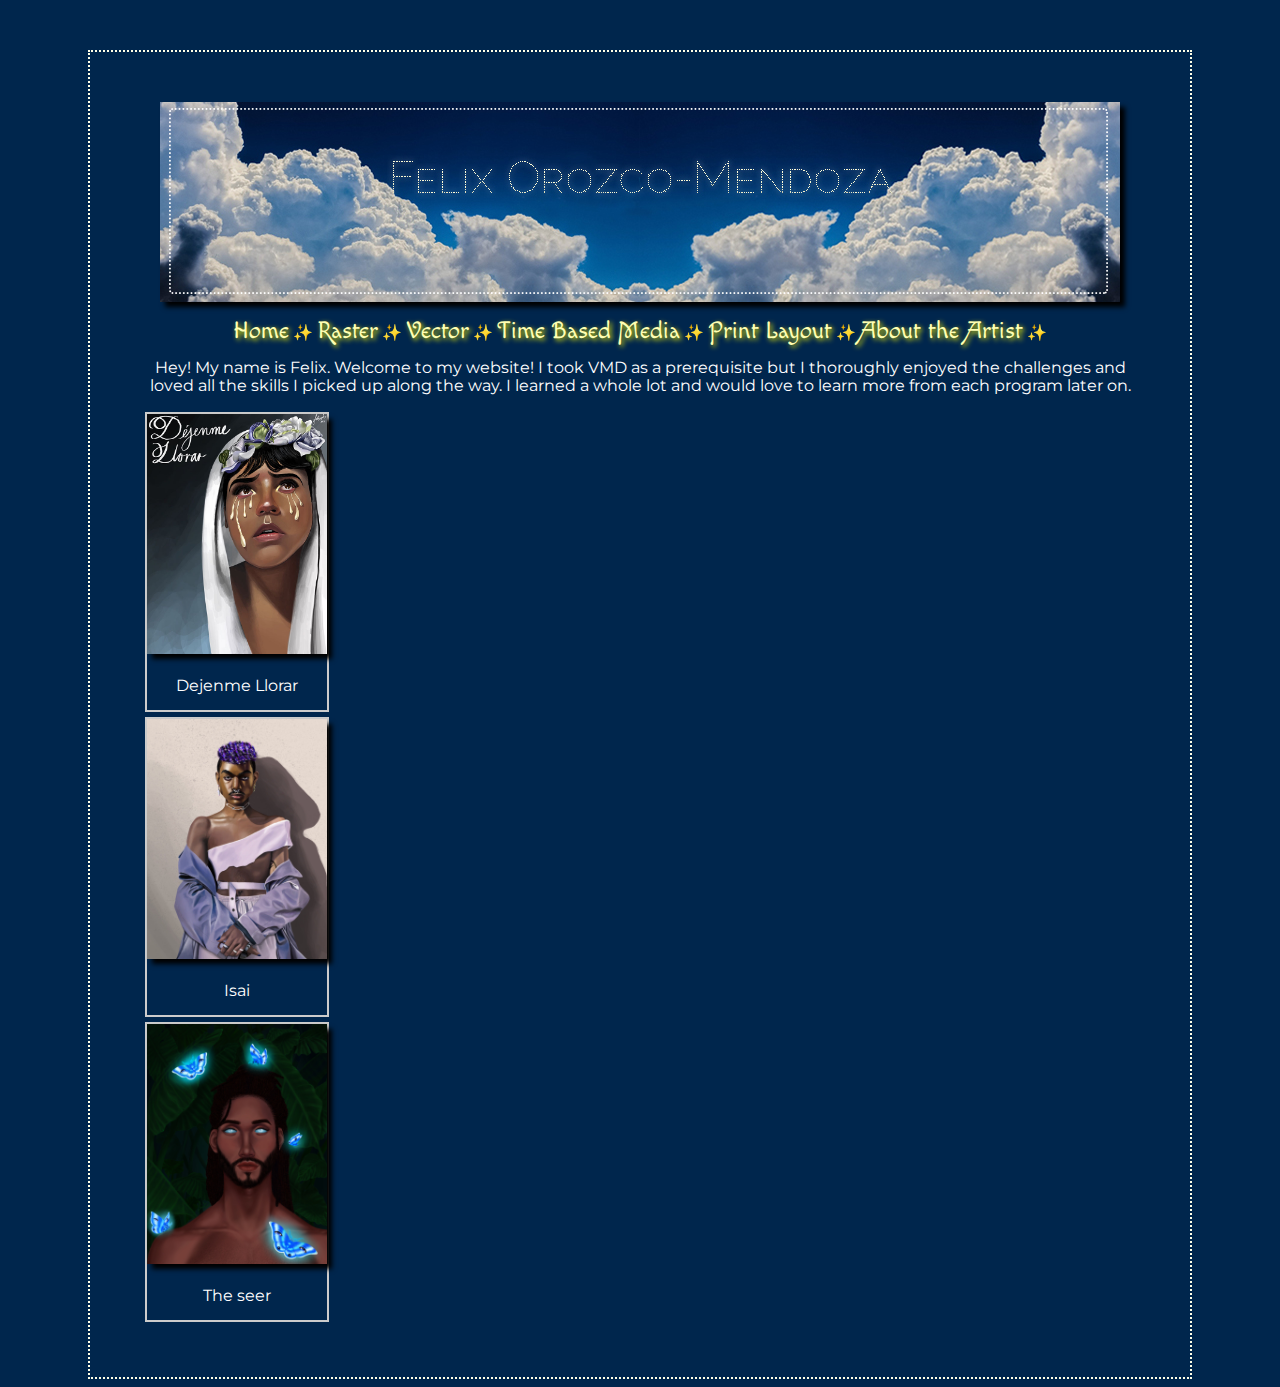
<file: index.html>
<!doctype html>


<html>

<head>
    <title>Felix Orozco-Mendoza</title>
    <link rel="stylesheet" href="css/website.css">
    <link href="https://fonts.googleapis.com/css?family=Frijole|Great+Vibes|Happy+Monkey|Macondo+Swash+Caps|Merienda+One|Montserrat|Raleway+Dots|Zeyada&display=swap" rel="stylesheet">
</head>

<body>
    <img src=images/banner-homapage.jpg>  <p> <a href=index.html>Home</a> ✨
    <a href=Raster.html>Raster</a>  ✨
    <a href=vector.html>Vector</a> ✨
    <a href=tbm.html>Time Based Media</a> ✨
    <a href=print.html>Print Layout</a> ✨
     <a href=about.html>About the Artist</a> ✨
    </p>
    <p>
        Hey! My name is Felix. Welcome to my website! I took VMD as a prerequisite but I thoroughly enjoyed the challenges and loved all the skills I picked up along the way. I learned a whole lot and would love to learn more from each program later on.

        
    </p>
    <div class="gallery">
  <a target="_blank" href=images/IMG_0030.JPG>
    <img src="images/IMG_0030.JPG" alt="Dejenme llorar" width="600" height="800">
  </a>
  <div class="desc">Dejenme Llorar</div>
</div>

<div class="gallery">
  <a target="_blank" href="images/IMG_2533.JPG">
    <img src="images/IMG_2533.JPG" alt="Idai" width="600" height="800">
  </a>
  <div class="desc">Isai</div>
</div>

<div class="gallery">
  <a target="_blank" href="images/IMG_0053.JPG">
    <img src="images/IMG_0053.JPG" alt="The seer" width="600" height="400">
  </a>
  <div class="desc">The seer</div>
</div>

    </body>
</html>
</file>
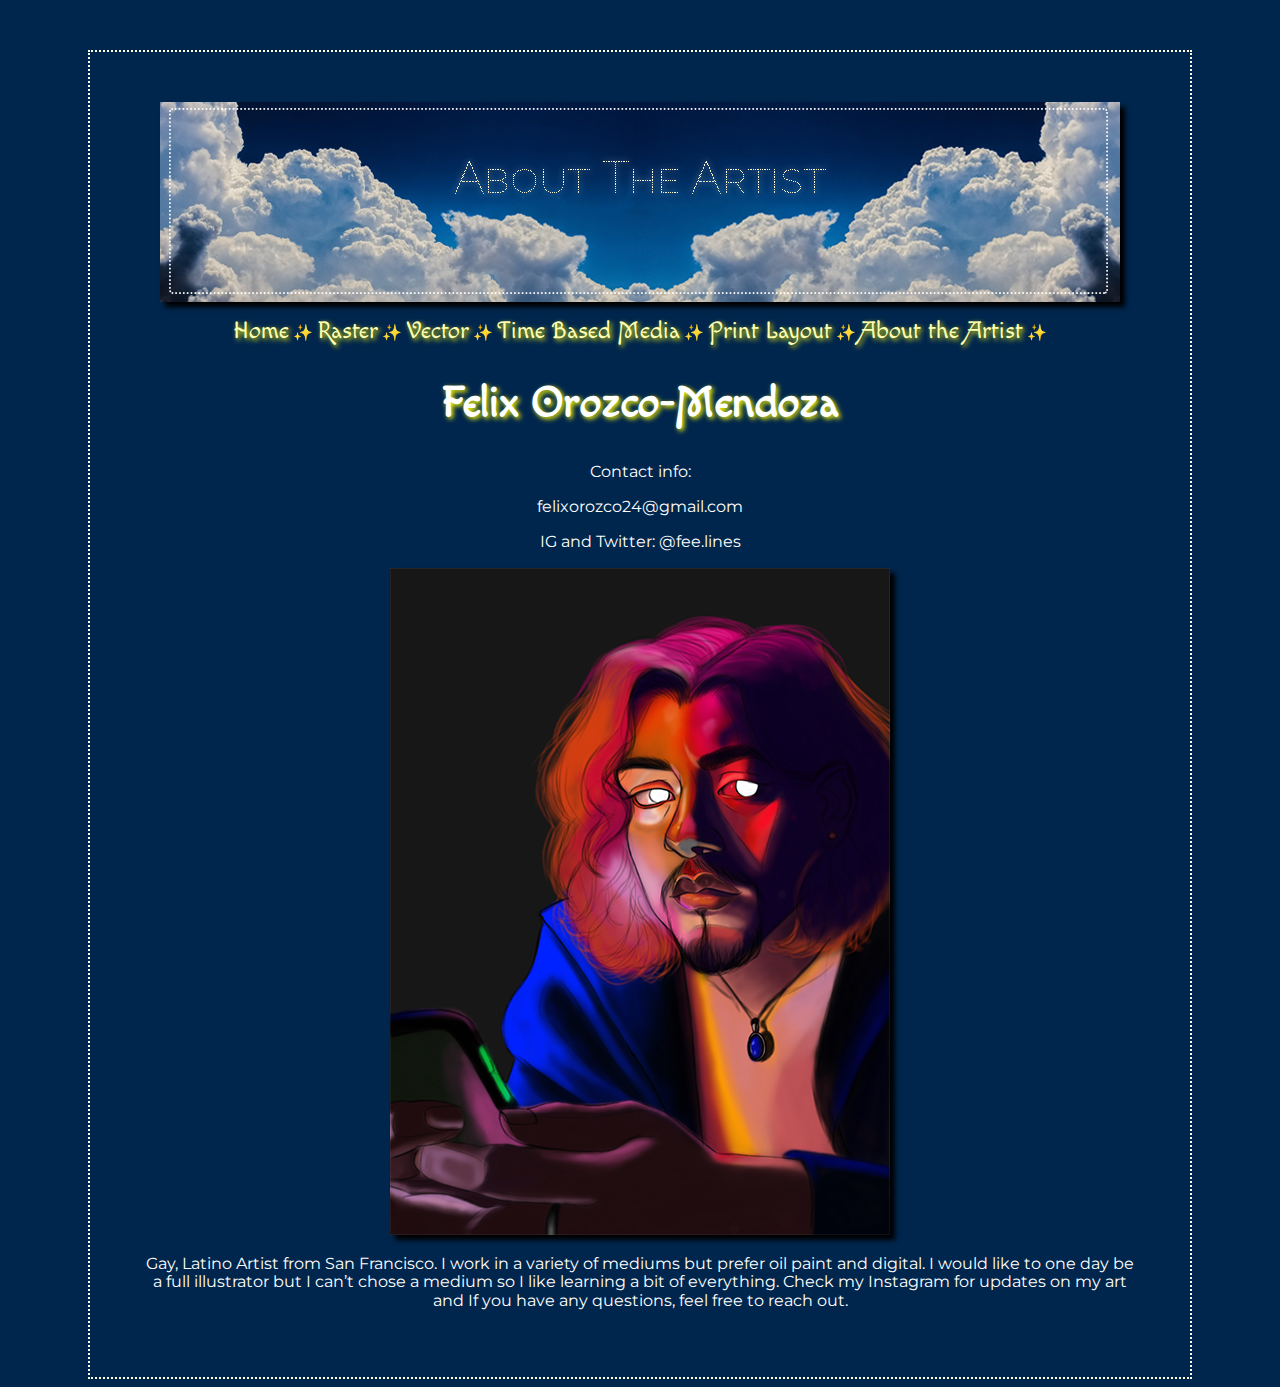
<file: about.html>
<!doctype html>


<html>
    <head>
    <title>About The Artist</title>
        
   <img src="images/banner-info.jpg">
        <link rel="stylesheet" href="css/website.css">
  <link href="https://fonts.googleapis.com/css?family=Frijole|Great+Vibes|Happy+Monkey|Macondo+Swash+Caps|Merienda+One|Montserrat|Raleway+Dots|Zeyada&display=swap" rel="stylesheet">
    <p> <a href=index.html>Home</a>  ✨
    <a href=Raster.html>Raster</a>  ✨
    <a href=vector.html>Vector</a>  ✨
    <a href=tbm.html>Time Based Media</a>  ✨
    <a href=print.html>Print Layout</a>  ✨
     <a href=about.html>About the Artist</a>  ✨
    </p>
    </head>

    <body>
      
    
      
        <h2>Felix Orozco-Mendoza</h2>
        <p>
         Contact info:
        </p>
        <p>felixorozco24@gmail.com</p>
            <p>IG and Twitter: @fee.lines</p>
        <img src="images/IMG_1393-2.jpg">
           
<p>Gay, Latino Artist from San Francisco. I work in a variety of mediums but prefer oil paint and digital. I would like to one day be a full illustrator but I can’t chose a medium so I like learning a bit of everything. Check my Instagram for updates on my art and If you have any questions, feel free to reach out. 
        </p>
    </body>

</html>
</file>
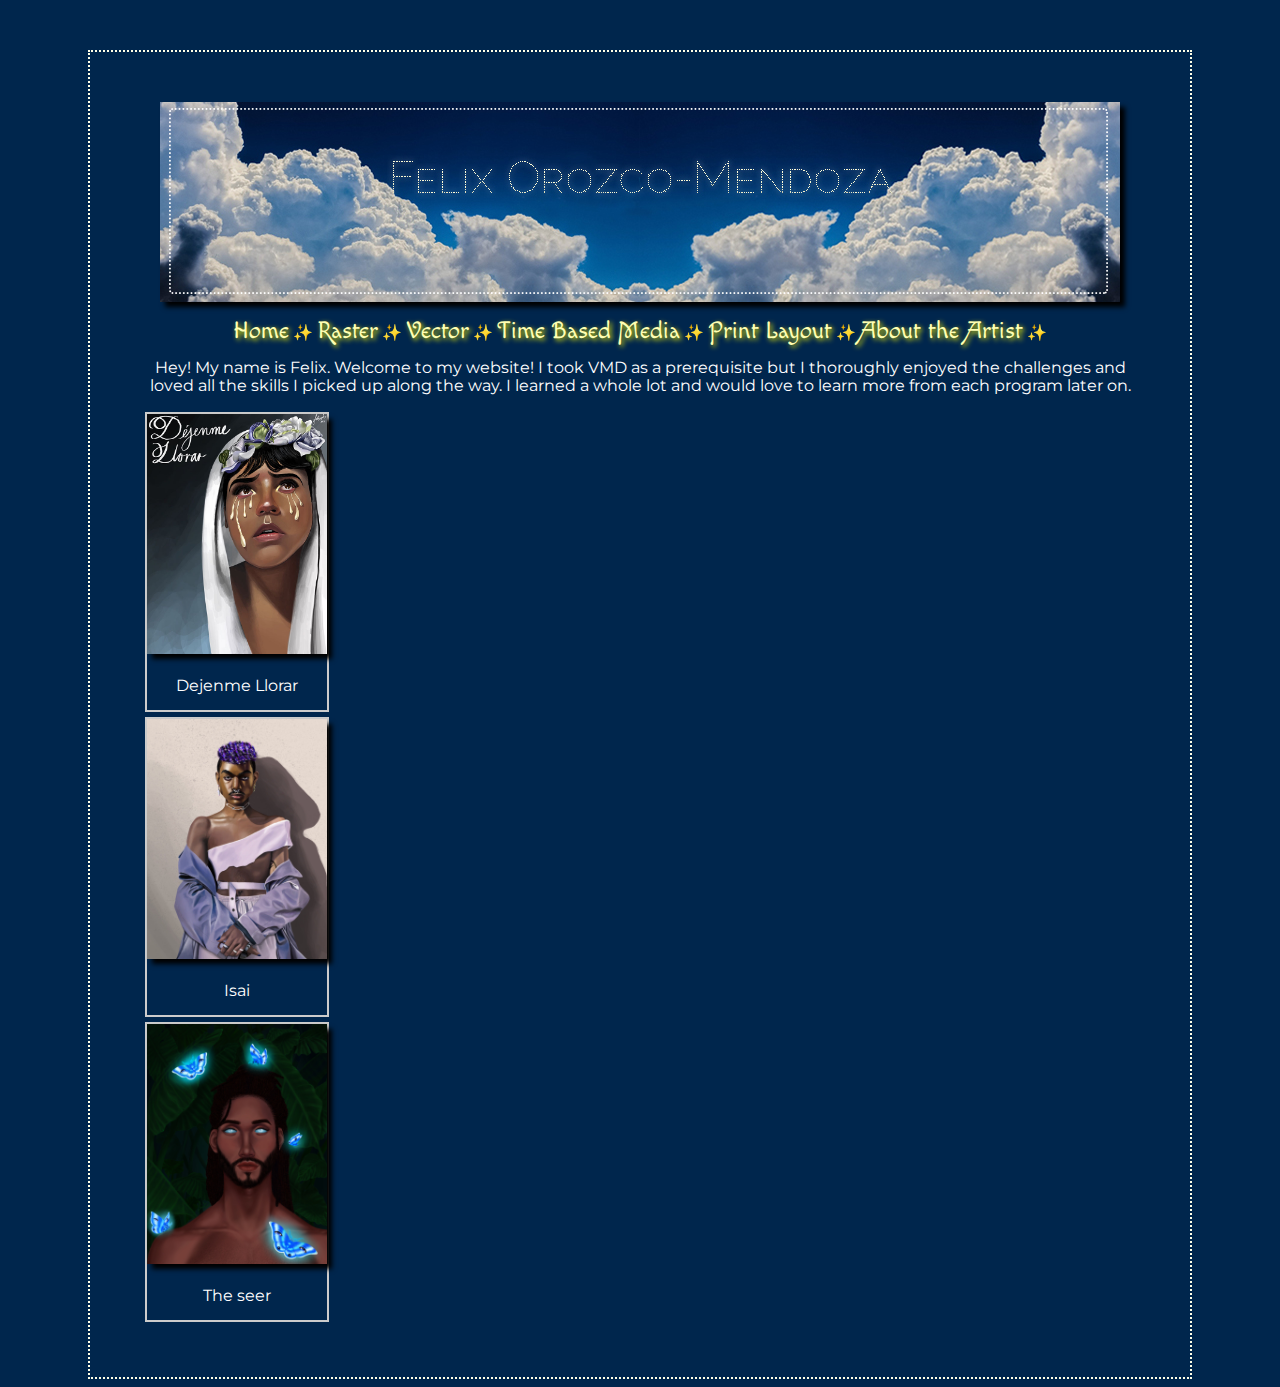
<file: OrozcoMendoza-Felix-Website.html>
<!doctype html>


<html>

<head>
    <title>Felix Orozco-Mendoza</title>
    <link rel="stylesheet" href="css/website.css">
    <link href="https://fonts.googleapis.com/css?family=Frijole|Great+Vibes|Happy+Monkey|Macondo+Swash+Caps|Merienda+One|Montserrat|Raleway+Dots|Zeyada&display=swap" rel="stylesheet">
</head>

<body>
    <img src=images/banner-homapage.jpg>  <p> <a href=OrozcoMendoza-Felix-Website.html>Home</a> ✨
    <a href=raster.html>Raster</a>  ✨
    <a href=vector.html>Vector</a> ✨
    <a href=tbm.html>Time Based Media</a> ✨
    <a href=print.html>Print Layout</a> ✨
     <a href=about.html>About the Artist</a> ✨
    </p>
    <p>
        Hey! My name is Felix. Welcome to my website! I took VMD as a prerequisite but I thoroughly enjoyed the challenges and loved all the skills I picked up along the way. I learned a whole lot and would love to learn more from each program later on.

        
    </p>
    <div class="gallery">
  <a target="_blank" href=images/IMG_0030.JPG>
    <img src="images/IMG_0030.JPG" alt="Dejenme llorar" width="600" height="800">
  </a>
  <div class="desc">Dejenme Llorar</div>
</div>

<div class="gallery">
  <a target="_blank" href="images/IMG_2533.JPG">
    <img src="images/IMG_2533.JPG" alt="Idai" width="600" height="800">
  </a>
  <div class="desc">Isai</div>
</div>

<div class="gallery">
  <a target="_blank" href="images/IMG_0053.JPG">
    <img src="images/IMG_0053.JPG" alt="The seer" width="600" height="400">
  </a>
  <div class="desc">The seer</div>
</div>

    </body>
</html>
</file>
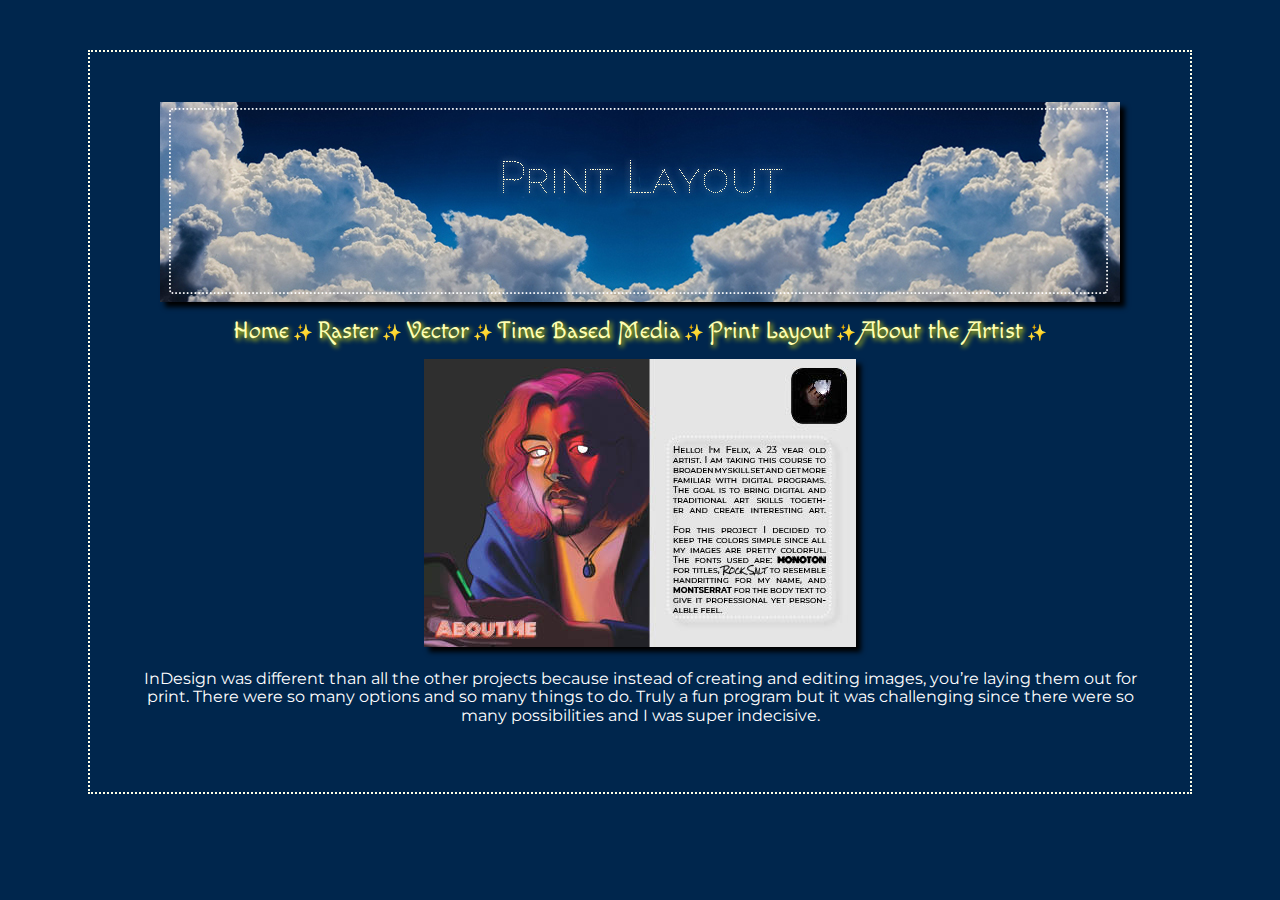
<file: print.html>
<!doctype html>


<html>
    <head>
    <title>Print</title>
        
   <img src="images/banner-printlayout.jpg">
        <link rel="stylesheet" href="css/website.css">
       <link href="https://fonts.googleapis.com/css?family=Frijole|Great+Vibes|Happy+Monkey|Macondo+Swash+Caps|Merienda+One|Montserrat|Raleway+Dots|Zeyada&display=swap" rel="stylesheet">
   <p> <a href=index.html>Home</a>  ✨
    <a href=Raster.html>Raster</a>  ✨
    <a href=vector.html>Vector</a>  ✨
    <a href=tbm.html>Time Based Media</a>  ✨
    <a href=print.html>Print Layout</a>  ✨
     <a href=about.html>About the Artist</a>  ✨
    </p>
    </head>
    <a href="images/OrozcoMendoza-Felix-InDesignfinal.pdf">
        <img src="images/OrozcoMendoza-Felix-InDesignfinal2.jpg"></a>
    <body>
      
        <p>
          InDesign was different than all the other projects because instead of creating and editing images, you’re laying them out for print. There were so many options and so many things to do. Truly a fun program but it was challenging since there were so many possibilities and I was super indecisive.
        </p>
        
    </body>

</html>
</file>
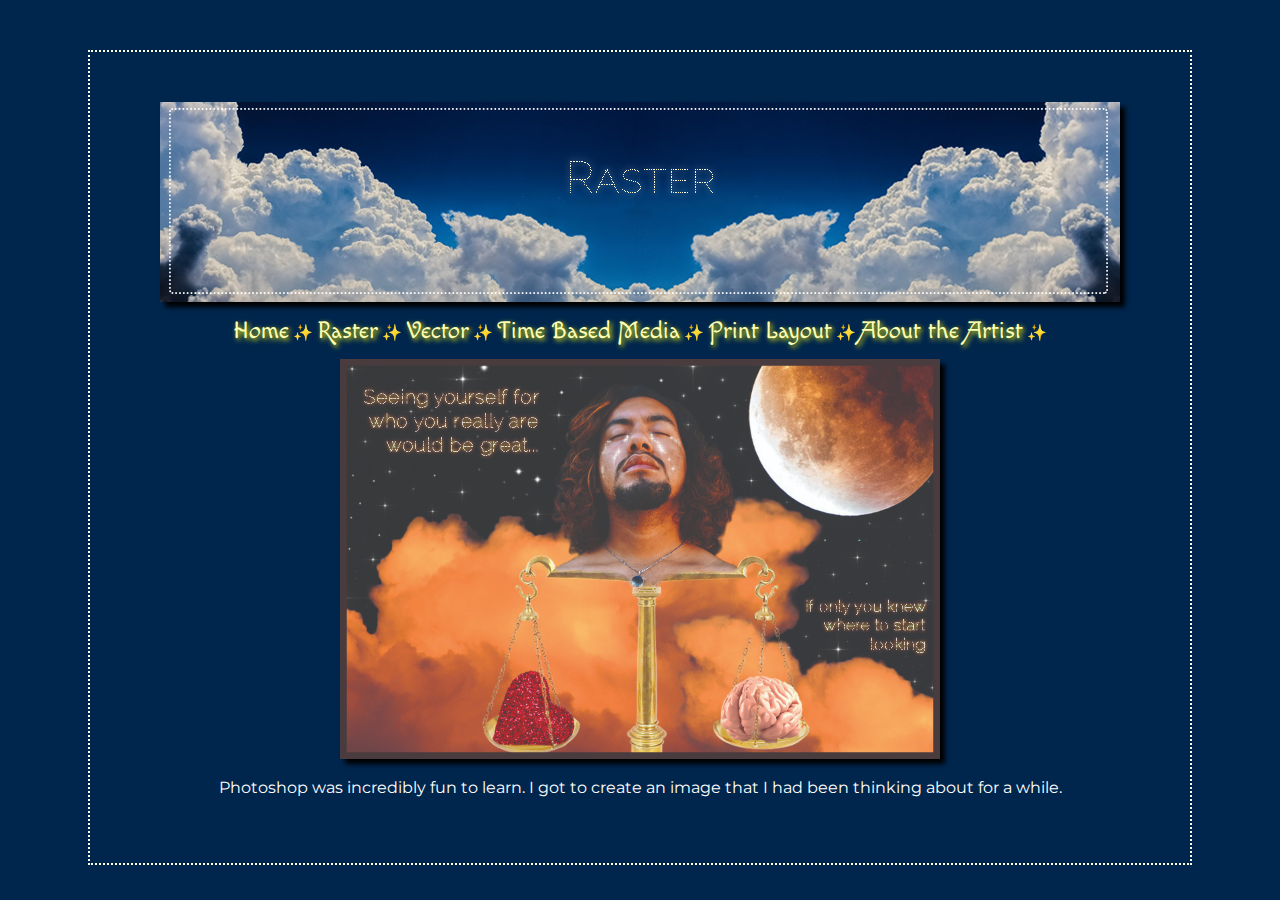
<file: Raster.html>
<!doctype html>


<html>
    <head>
    <title>Raster</title>
        <link href="https://fonts.googleapis.com/css?family=Frijole|Great+Vibes|Happy+Monkey|Macondo+Swash+Caps|Merienda+One|Montserrat|Raleway+Dots|Zeyada&display=swap" rel="stylesheet">
      
   <img src="images/banner-raster.jpg">
        <link rel="stylesheet" href="css/website.css">
    <p> <a href=index.html>Home</a>   ✨
    <a href=Raster.html>Raster</a>  ✨
    <a href=vector.html>Vector</a>  ✨
    <a href=tbm.html>Time Based Media</a>  ✨
    <a href=print.html>Print Layout</a>  ✨
     <a href=about.html>About the Artist</a>  ✨
    </p>
    </head>

    <body>
      <img height="400"width="600" src="images/OrozcoMendoza-Felix-RasterFinal.jpg">
        
        <p>
           Photoshop was incredibly fun to learn. I got to create an image that I had been thinking about for a while. 

        </p>
          
    </body>

</html>
</file>
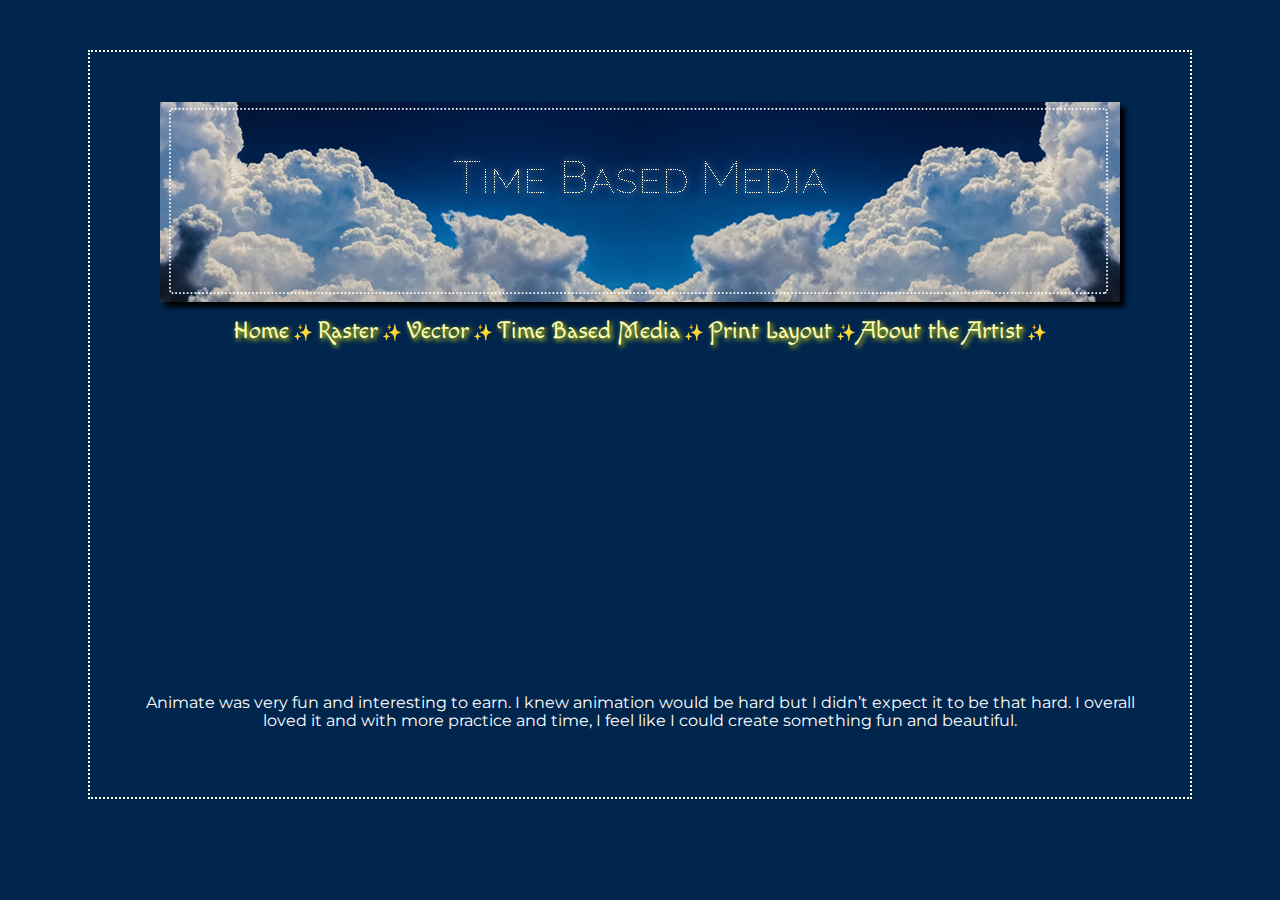
<file: tbm.html>
<!doctype html>


<html>
    <head>
    <title>Time Based Media</title>
     
   <img src="images/banner-tbm.jpg">
        <link rel="stylesheet" href="css/website.css">
      <link href="https://fonts.googleapis.com/css?family=Frijole|Great+Vibes|Happy+Monkey|Macondo+Swash+Caps|Merienda+One|Montserrat|Raleway+Dots|Zeyada&display=swap" rel="stylesheet">
    <p> <a href=index.html>Home</a>  ✨
    <a href=Raster.html>Raster</a>  ✨
    <a href=vector.html>Vector</a>  ✨
    <a href=tbm.html>Time Based Media</a>  ✨
    <a href=print.html>Print Layout</a>  ✨
     <a href=about.html>About the Artist</a>  ✨
    </p>
    </head>

    <body>
      <iframe width="560" height="315" src="https://www.youtube.com/embed/Q-2ZksXs2Mk" frameborder="0" allow="accelerometer; autoplay; encrypted-media; gyroscope; picture-in-picture" allowfullscreen></iframe>
        <p>
           Animate was very fun and interesting to earn. I knew animation would be hard but I didn’t expect it to be that hard. I overall loved it and with more practice and time, I feel like I could create something fun and beautiful.
        </p>
          
    </body>

</html>
</file>
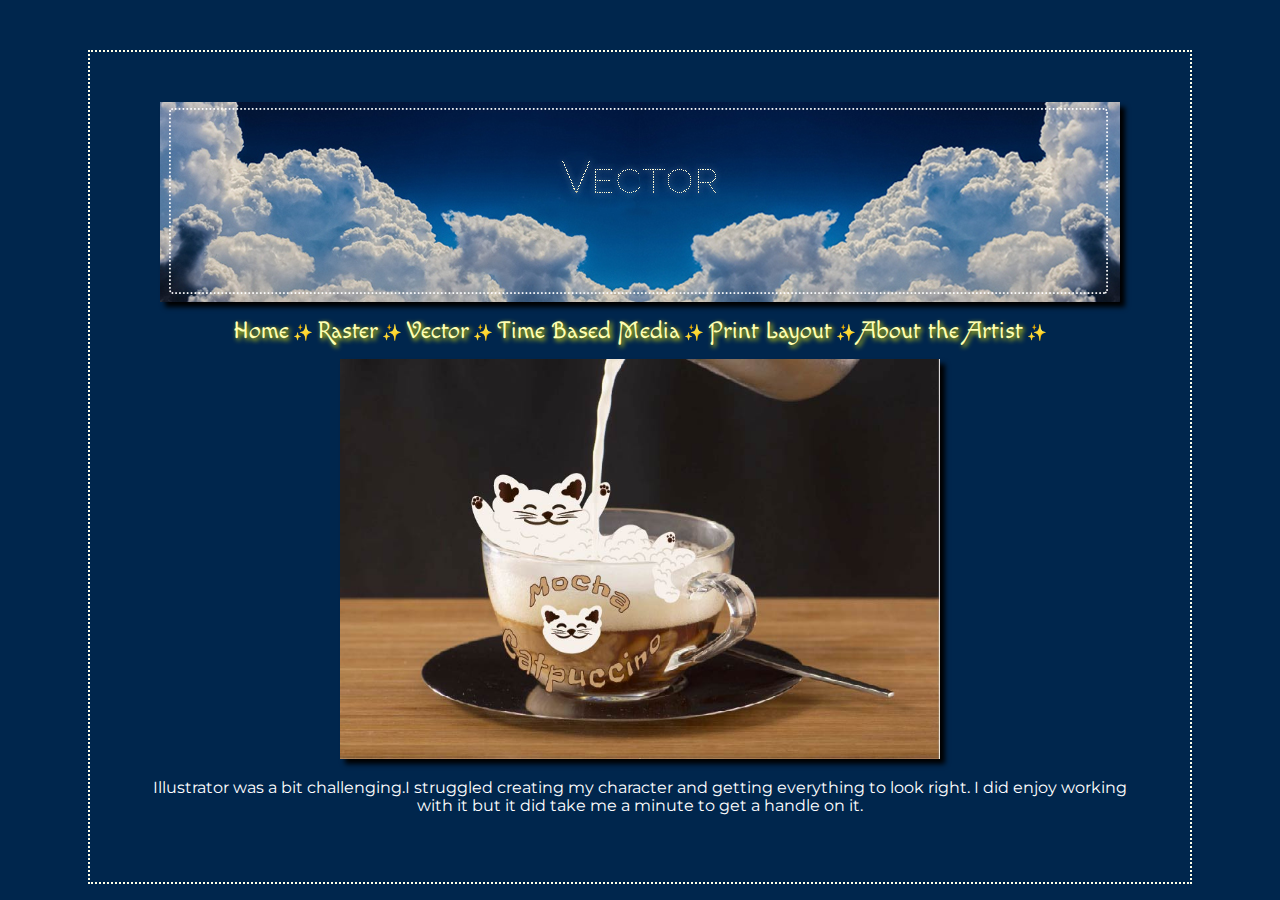
<file: vector.html>
<!doctype html>


<html>
    <head>
    <title>Vector</title>
   
   <img src="images/banner-vector.jpg">
        <link rel="stylesheet" href="css/website.css">
    <link href="https://fonts.googleapis.com/css?family=Frijole|Great+Vibes|Happy+Monkey|Macondo+Swash+Caps|Merienda+One|Montserrat|Raleway+Dots|Zeyada&display=swap" rel="stylesheet">
    <p> <a href=index.html>Home</a>  ✨
    <a href=Raster.html>Raster</a>  ✨
    <a href=vector.html>Vector</a>  ✨
    <a href=tbm.html>Time Based Media</a>  ✨
    <a href=print.html>Print Layout</a>  ✨
     <a href=about.html>About the Artist</a>  ✨
    </p>
    </head>

    <body>
           <img height="400"width="600" src="images/OrozcoMendoza-Felix-aiFinal.jpg">
        <p>
           Illustrator was a bit challenging.I struggled creating my character and getting everything to look right. I did enjoy working with it but it did take me a minute to get a handle on it.
        </p>

    </body>

</html>
</file>
<file: css/website.css>
body{
    
    width:1000px;
    padding:50px;
    margin-top:50px;
    margin-left:auto;
    margin-right: auto;
        text-align: center;
    font-family:"arial","helvetica","sans-serif";
    border: 2px dotted #ffffe6;
        background-color:#00264d
}


a{
    font-size:18pt;
    color:#ffffb3;
    text-decoration: none;
    font-family:"macondo swash caps";
     text-shadow: 2px 2px 5px yellow;
    
        
}

a:hover {
    color:#ffcc00;
}


div.gallery {
  margin: 5px;
  border: 2px solid #ccc;
float:none;

  width: 180px;
}

div.gallery:hover {
  border: 1px solid #777;
}

div.gallery img {
  width: 100%;
  height: auto;
}

div.desc {
  padding: 15px;
  text-align: center;
    color:white;
    font-family: "montserrat";
}


h1{
    font-family:"great vibes";
    font-size:36pt;
    color:#ffcc00;
    border-top: 2px dotted #ffbb33;
    border-bottom:2px dotted #ffbb33;
    
    
    
    
    
}

h2{
    
    font-family:"macondo swash caps";
    font-size: 32pt;
    color:white;
    text-shadow: 2px 2px 5px yellow;
    
    
}
p{
    
    font-size:12pt;
    line-height:14pt;
    text-align: center;
    font-family: "montserrat";
    color: white
    
    
}

img{border:medium;
box-shadow:5px 5px 5px rgba(0,0,0,3);}
</file>
